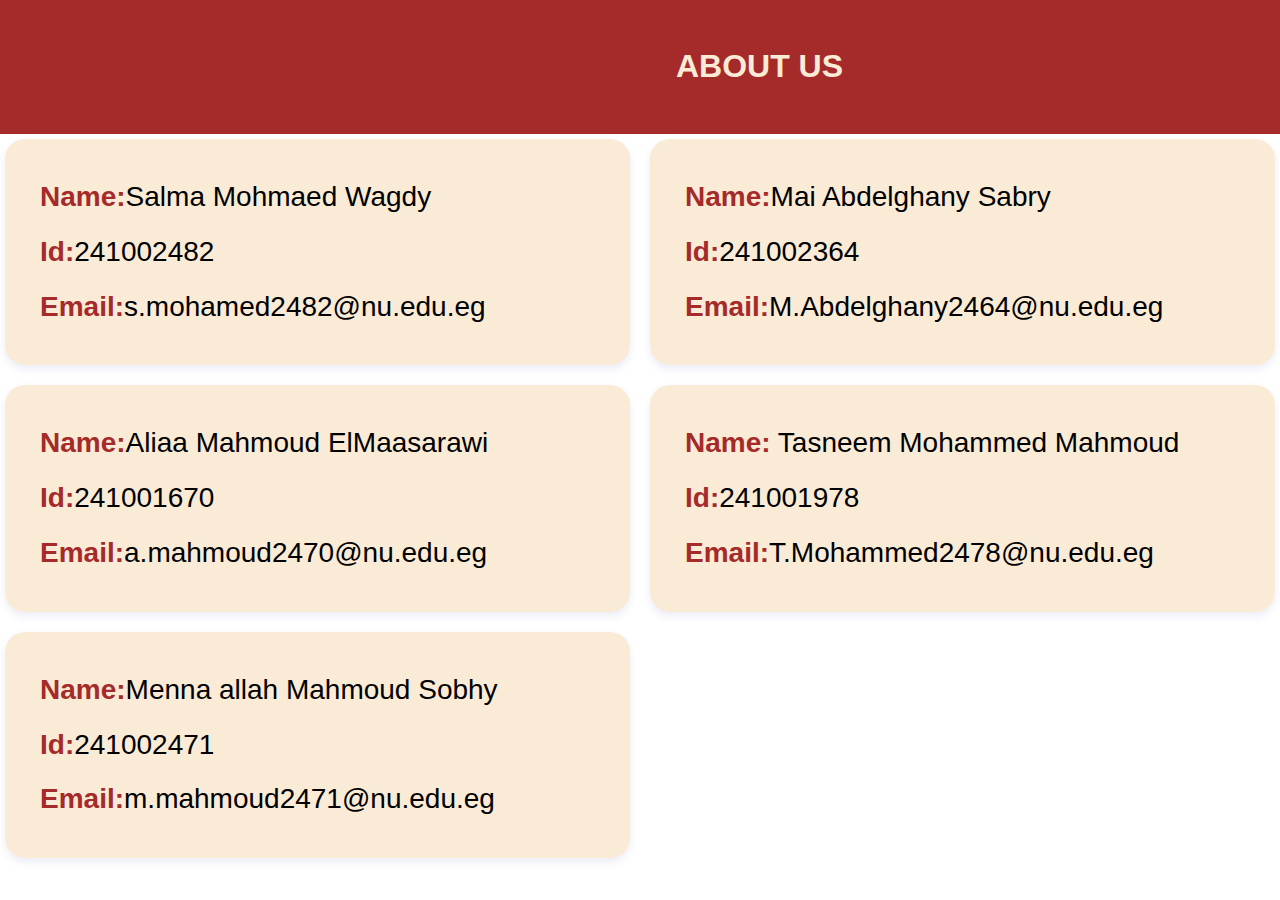
<file: about.html>
<!DOCTYPE html>
<html lang="ar">
<head>
  <meta charset="UTF-8">
  <meta name="viewport" content="width=device-width, initial-scale=1.0">
  <title>About Us</title>
  <style>
    body {
        .column {
      transition: transform 0.3s ease,
    }

    .column:hover {
      transform: scale(1.04)  translateY(-5px);}
     
      font-family: Arial, sans-serif;
      line-height: 1.6;
      margin: 0;
      padding: 0;
      background-color:white;
      color: black;
    }

    
    header {
      background-color: brown;
      color:antiquewhite;
      padding: 20px;
      text-align: center;
      width: 1479px;
    }

   
    .container {
     max-width: 100%;
      margin: 0;
      padding: 5px;
    }

    
    .grid {
      display: grid;
      grid-template-columns: 1fr 1fr ; 
      gap: 20px;
    }

  
    .column {
      background-color:antiquewhite;
      padding: 20px;
      border-radius: 20px;
      box-shadow: 0 4px 8px rgba(67, 75, 173, 0.1);
      
    }

   
    h7 {
      color:brown;
    }
    
    ul {
      list-style-type: none;
      padding: 0;
    }
    ul li {
      padding-left: 15px;
      position: relative;
      margin-bottom: 10px;
      font-size: 28px;
    }
    

    @media (max-width: 768px) {
      .grid {
        grid-template-columns: 1fr;
      }
    }
  </style>
</head>
<body>

 
  <header>
    <h1>ABOUT US</h1>
  </header>

 
  <div class="container">
    <div class="grid">
      
     
      <div class="column">
        <p><ul><li><h7><b>Name:</b></h7>Salma Mohmaed Wagdy</li>
        <li><h7><b>Id:</b></h7>241002482</li>
    <li><h7><b>Email:</b></h7>s.mohamed2482@nu.edu.eg</li>
    </ul></p>
        
      </div>
      
      
      <div class="column">
        <p><ul><li><h7><b>Name:</b></h7>Mai Abdelghany Sabry 
            </li>
            <li><h7><b>Id:</b></h7>241002364</li> 
            <li><h7><b>Email:</b></h7>M.Abdelghany2464@nu.edu.eg</li>
        </ul></p>
        
      </div>
      
      <div class="column">
        <p><ul><li><h7><b>Name:</b></h7>Aliaa Mahmoud ElMaasarawi

        </li>
        <li><h7><b>Id:</b></h7>241001670</li>
        <li><h7><b>Email:</b></h7>a.mahmoud2470@nu.edu.eg</li>
    </ul></p>
        
      </div>

      <div class="column">
        <p><ul><li><h7><b>Name:</b></h7> Tasneem Mohammed Mahmoud
        </li>
        <li><h7><b>Id:</b></h7>241001978</li>
        <li><h7><b>Email:</b></h7>T.Mohammed2478@nu.edu.eg</li>
    </ul></p>
       
      </div>

      <div class="column">
        <p><ul><li><h7><b>Name:</b></h7>Menna allah Mahmoud Sobhy
        </li>
        <li><h7><b>Id:</b></h7>241002471</li>
        <li><h7><b>Email:</b></h7>m.mahmoud2471@nu.edu.eg</li>
    </ul></p>
        
      </div>

    </div>
  </div>

</body>
</html>
</file>
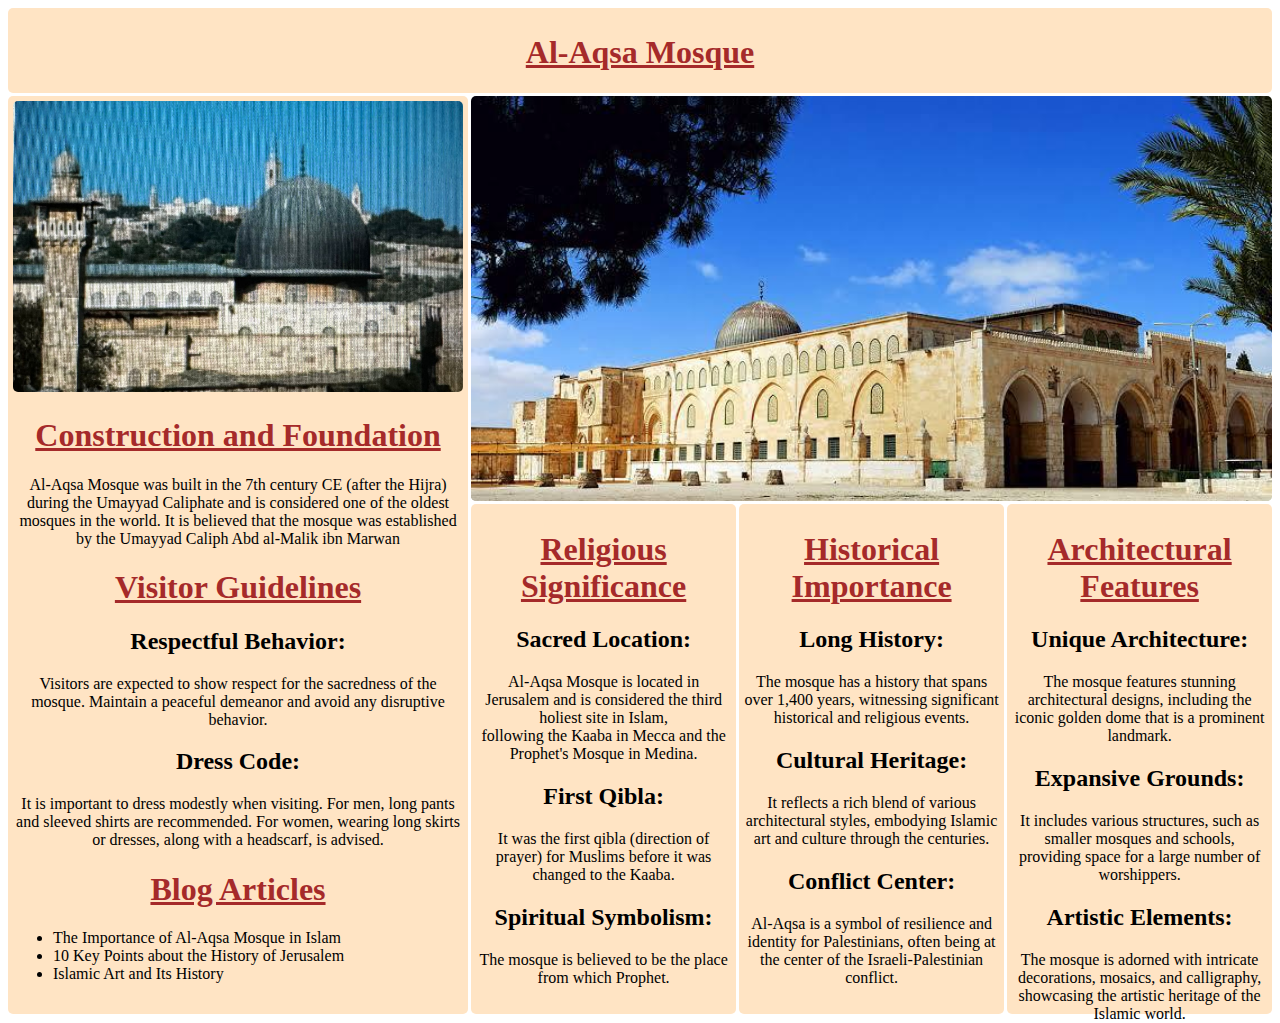
<file: AI AQSA MOSQUE.html>
<!DOCTYPE html>
<html lang="en">
<head>
    <meta charset="UTF-8">
    <meta name="viewport" content="width=device-width, initial-scale=1.0">
    <title>Al-Aqsa mosque</title>
    <style>

        :root {
            --main-radius: 5px;
            --main-padding: 5px;
        }

        .container{
    display: grid;
    height: 100vh;
    grid-template-columns: repeat(4,1fr);
    grid-template-rows:0.2fr 1.5fr 1fr 1fr;
    grid-template-areas: 
    "nav nav nav nav"
    "sidebar main main main"
    "sidebar content1 content2 content3"
    "sidebar content1 content2 content3";
    grid-gap: 0.2rem;
}

nav {
    background-color: bisque;
    grid-area: nav;
    border-radius: var(--main-radius);
    padding-top: var(--main-padding);
}

main {
    background-color: bisque;
    grid-area: main;
   background-position: center;
   background-image: url('assets/al-aqsa.jpg');
    background-size: cover;
    min-height: 400px;
    overflow: hidden;
    border-radius: var(--main-radius);
    padding-top: var(--main-padding);
}

main img {
    width: 100%;
    height: 100%;
    object-fit: cover;
}

#sidebar {
    background-color: bisque;
    grid-area: sidebar;
    border-radius: var(--main-radius);
    padding: var(--main-padding);
    min-height: 500px;
}

    .sidebar-image {
        max-width: 450px; 
        max-height: 300px; 
        width: auto;
        height: auto;
        border-radius: var(--main-radius);
    }

    a {
    color: black;
    text-decoration: none;
    transition: all 0.3s ease; 
    outline: none;
    cursor: pointer;
    }
a:hover {
    color: brown;
    font-size: 1.1em; 
    text-shadow: 1px 1px 2px rgba(0,0,0,0.5);
    transform: scale(1);
}


#content1 {
    background-color: bisque;
    grid-area: content1;
    border-radius: var(--main-radius);
    padding: var(--main-padding);
    min-height: 500px;
}

h1 {
    text-align: center;
    color: brown;
}

h2 {
    text-align: center;
    color: #000000;
}

p {
    text-align: center;
}

#content2 {
    background-color: bisque;
    grid-area: content2;
    border-radius: var(--main-radius);
    padding: var(--main-padding);
    min-height: 450px;
}


#content3 {
    background-color: bisque;
    grid-area: content3;
    border-radius: var(--main-radius);
    padding: var(--main-padding);
    min-height: 450px;
}

@media only screen and (max-width:550px) {
    .container {
        grid-template-columns: 1fr;
        grid-template-rows: 0.4fr 0.4fr 2.2fr 1.2fr 1.2fr 1.2fr 1fr;
        grid-template-areas: 
        "nav"
        "sidebar"
        "main"
        "content1"
        "content2"
        "content3"
        "footer";
    }
}

    </style>
</head>
<body>
    <div class="container">
        <nav>
            <h1><ins>Al-Aqsa Mosque</ins></h1>
        </nav>
        <main>
            <img src="assets/al-aqsa.jpg" alt="mosque">
        </main>
        <div id="sidebar">
            <img src="assets/alaqsa.jpg" alt="al aqsa" class="sidebar-image">
            <h1><ins>Construction and Foundation</ins></h1>
           <p>Al-Aqsa Mosque was built in the 7th century CE (after the Hijra) during the Umayyad Caliphate and is considered one of the oldest mosques in the world. It is believed that the mosque was established by the Umayyad Caliph Abd al-Malik ibn Marwan</p>
           <h1><ins>Visitor Guidelines</ins></h1>
             <h2>Respectful Behavior:</h2>
           <p> Visitors are expected to show respect for the sacredness of the mosque. Maintain a peaceful demeanor and avoid any disruptive behavior.</p>
            <h2>Dress Code:</h2>
           <p>It is important to dress modestly when visiting. For men, long pants and sleeved shirts are recommended. For women, wearing long skirts or dresses, along with a headscarf, is advised.</p>
           <h1><ins>Blog Articles</ins></h1>
           <ul>
                <li><a href="https://www.as-salaamfoundation.co.uk/why-is-al-aqsa-mosque-so-important-to-muslims/" target="_blank">The Importance of Al-Aqsa Mosque in Islam</a></li>
                <li><a href="https://firmisrael.org/learn/10-facts-jerusalem/" target="_blank">10 Key Points about the History of Jerusalem</a></li>
                <li><a href="https://islamicart.museumwnf.org/database_item.php?id=monument;ISL;pa;Mon01;3;en" target="_blank">Islamic Art and Its History</a></li>
          </ul>
        </div>
        <div id="content1">
            <h1><ins>Religious Significance</ins></h1>
               <h2>Sacred Location:</h2><p> Al-Aqsa Mosque is located in Jerusalem and is considered the third holiest site in Islam,<br /> 
                following the Kaaba in Mecca and the Prophet's Mosque in Medina.<br /></p>
               <h2>First Qibla:</h2><p> It was the first qibla (direction of prayer) for Muslims before it was changed to the Kaaba.<br /></p>
                <h2> Spiritual Symbolism:</h2> <p>The mosque is believed to be the place from which Prophet.</p>
        </div>
        <div id="content2">
           <h1><ins>Historical Importance</ins></h1>
           <h2>Long History:</h2><p> The mosque has a history that spans over 1,400 years, witnessing significant historical and religious events.<br /></p>
         <h2>Cultural Heritage:</h2><p> It reflects a rich blend of various architectural styles, embodying Islamic art and culture through the centuries.<br /></p>
        <h2> Conflict Center:</h2><p> Al-Aqsa is a symbol of resilience and identity for Palestinians, often being at the center of the Israeli-Palestinian conflict.</p>
        </div>
        <div id="content3">
            <h1><ins>Architectural Features</ins></h1>
               <h2>Unique Architecture:</h2><p>The mosque features stunning architectural designs, including the iconic golden dome that is a prominent landmark.<br /></p>
              <h2>Expansive Grounds:</h2><p>It includes various structures, such as smaller mosques and schools, providing space for a large number of worshippers.<br /></p>
               <h2> Artistic Elements:</h2><p> The mosque is adorned with intricate decorations, mosaics, and calligraphy, showcasing the artistic heritage of the Islamic world.</p>
        </div>
        </div>
</body>
</html>
</file>
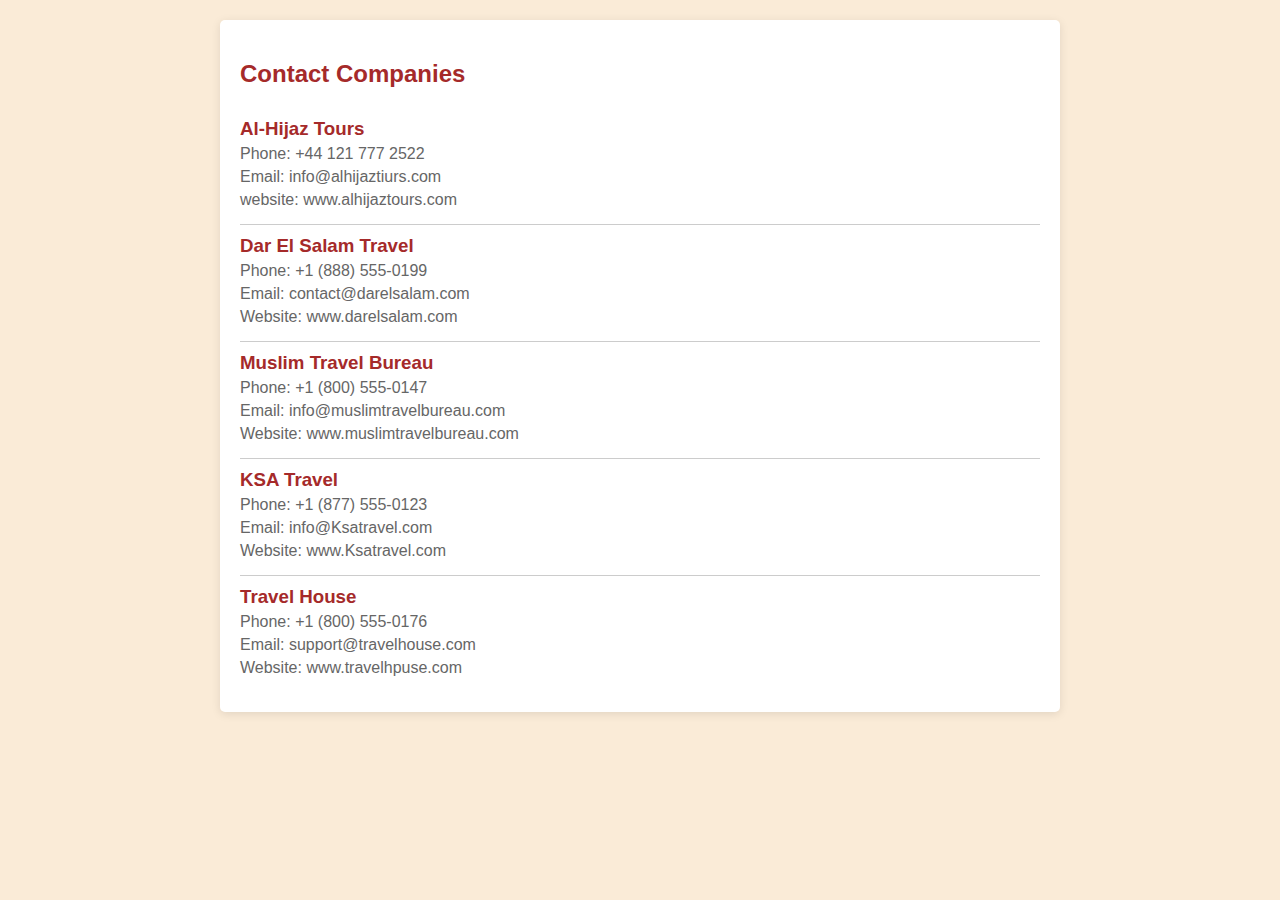
<file: contact.html>
<!DOCTYPE html>
<html lang="en">
<head>
    <meta charset="UTF-8">
    <meta name="viewport" content="width=device-width, initial-scale=1.0">
    <title>Contact Companies</title>
    <style>
        body {
            font-family: Arial, sans-serif;
            background-color: antiquewhite;
            margin: 0;
            padding: 20px;
        }

        #contact {
            background: white;
            padding: 20px;
            border-radius: 5px;
            box-shadow: 0 2px 10px rgba(0, 0, 0, 0.1);
            max-width: 800px;
            margin: auto;
        }

        h2 {
            color: brown;
        }

        .company {
            border-bottom: 1px solid #ccc;
            padding: 10px 0;
        }

        .company:last-child {
            border-bottom: none;
        }

        .company h3 {
            margin: 0;
            color: brown;
        }

        .company p {
            margin: 5px 0;
            color: #666;
        }
    </style>
</head>
<body>

<section id="contact">
    <h2>Contact Companies</h2>
    
    <div class="company">
        <h3>Al-Hijaz Tours</h3>
        <p>Phone: +44 121 777 2522</p>
        <p>Email: info@alhijaztiurs.com</p>
        <p>website: www.alhijaztours.com </p>
    </div>

    <div class="company">
        <h3>Dar El Salam Travel</h3>
        <p>Phone: +1 (888) 555-0199</p>
        <p>Email: contact@darelsalam.com</p>
        <p>Website: www.darelsalam.com</p>
    </div>

    <div class="company">
        <h3>Muslim Travel Bureau</h3>
        <p>Phone: +1 (800) 555-0147</p>
        <p>Email: info@muslimtravelbureau.com</p>
        <p>Website: www.muslimtravelbureau.com</p>
    </div>

    <div class="company">
        <h3>KSA Travel</h3>
        <p>Phone: +1 (877) 555-0123</p>
        <p>Email: info@Ksatravel.com</p>
        <p>Website: www.Ksatravel.com</p>
    </div>

    <div class="company">
        <h3>Travel House</h3>
        <p>Phone: +1 (800) 555-0176</p>
        <p>Email: support@travelhouse.com</p>
        <p>Website: www.travelhpuse.com</p>
    </div>
    
</section>

</body>
</html>
</file>
